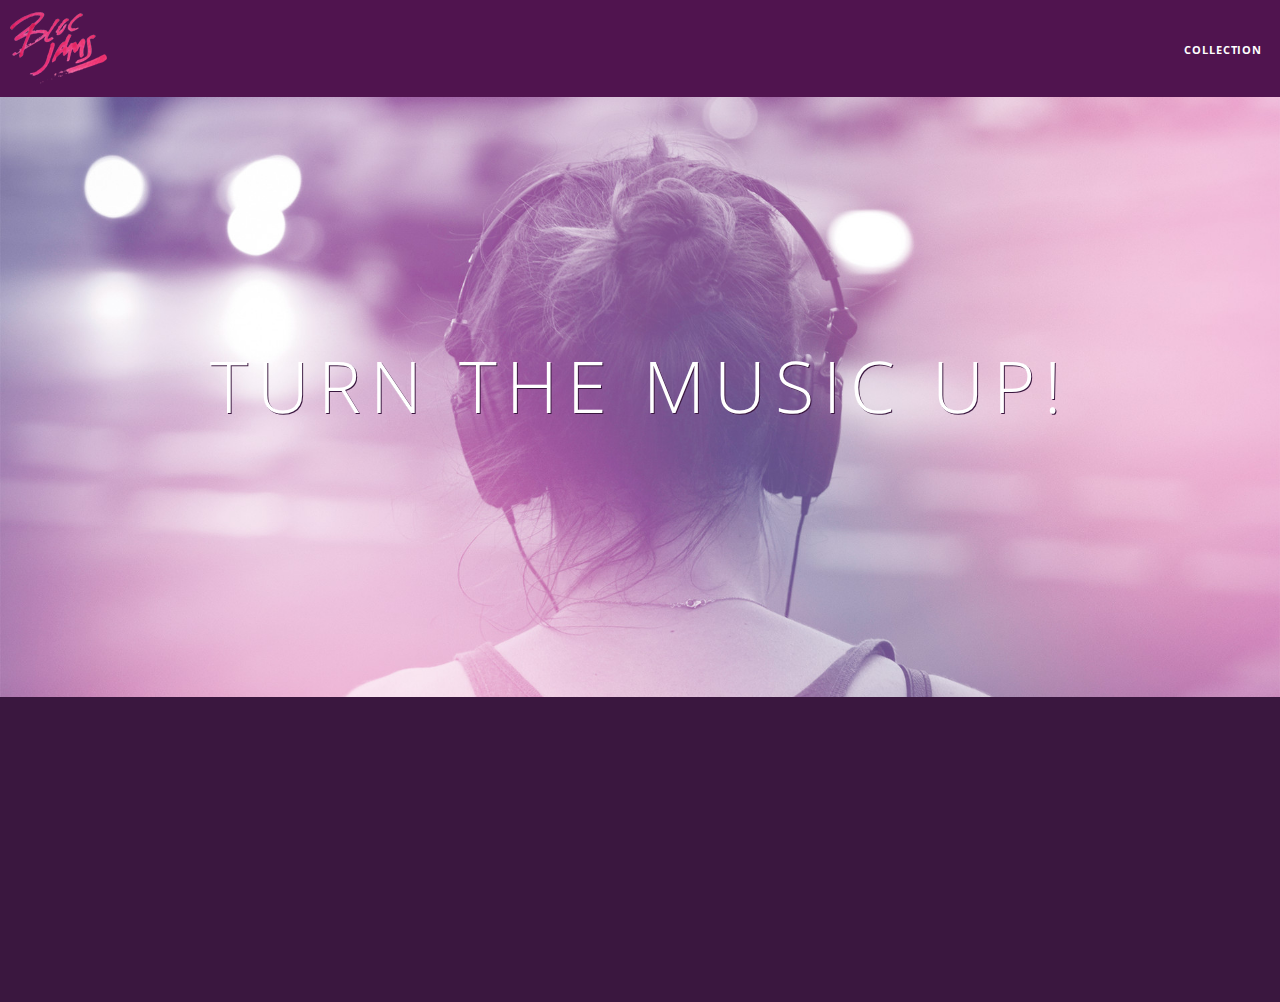
<file: index.html>
<!DOCTYPE HTML>
<html>
  <head>
      <title>Bloc Jams</title>
      <meta name="viewport" content="width=device-width, initial-scale=1">
      <link rel="stylesheet" type="text/css" href="http://fonts.googleapis.com/css?family=Open+Sans:400,800,600,700,300">
      <link rel="stylesheet" type="text/css" href="http://code.ionicframework.com/ionicons/2.0.1/css/ionicons.min.css">
      <link rel="stylesheet" type="text/css" href="styles/normalize.css">
      <link rel="stylesheet" type="text/css" href="styles/main.css">
      <link rel="stylesheet" type="text/css" href="styles/landing.css">
  </head>
  <body class="landing">
      <nav class="navbar"> <!-- navigation bar -->
        <a href="index.html" class="logo">
          <img src="assets/images/bloc_jams_logo.png" alt="bloc jams logo">
        </a>
        <div class="links-container">
            <a href="collection.html" class="navbar-link">collection</a>
      </nav>
      <section class="hero-content"> <!-- hero content -->
          <h1 class="hero-title">Turn the music up!</h1>
      </section>
      <section class="selling-points container clearfix"> <!-- selling point -->
          <div class="point column third">
            <span class="ion-music-note"></span>
              <h5 class="point-title">Choose your music</h5>
              <p class="point-description">The world is full of music; why should you have to listen to music that someone else chose?</p>
          </div>
          <div class="point column third">
            <span class="ion-radio-waves"></span>
              <h5 class="point-title">Unlimited, streaming, ad-free</h5>
              <p class="point-description">No arbitrary limits. No distractions.</p>
          </div>
          <div class="point column third">
            <span class="ion-iphone"></span>
              <h5 class="point-title">Mobile enabled</h5>
              <p class="point-description">Listen to your music on the go. This streaming service is available on all mobile platforms.</p>
          </div>
      </section>
      <script src="https://code.jquery.com/jquery-2.1.3.min.js"></script>
      <script src = "scripts/landing.js"></script>
  </body>
</html>
</file>
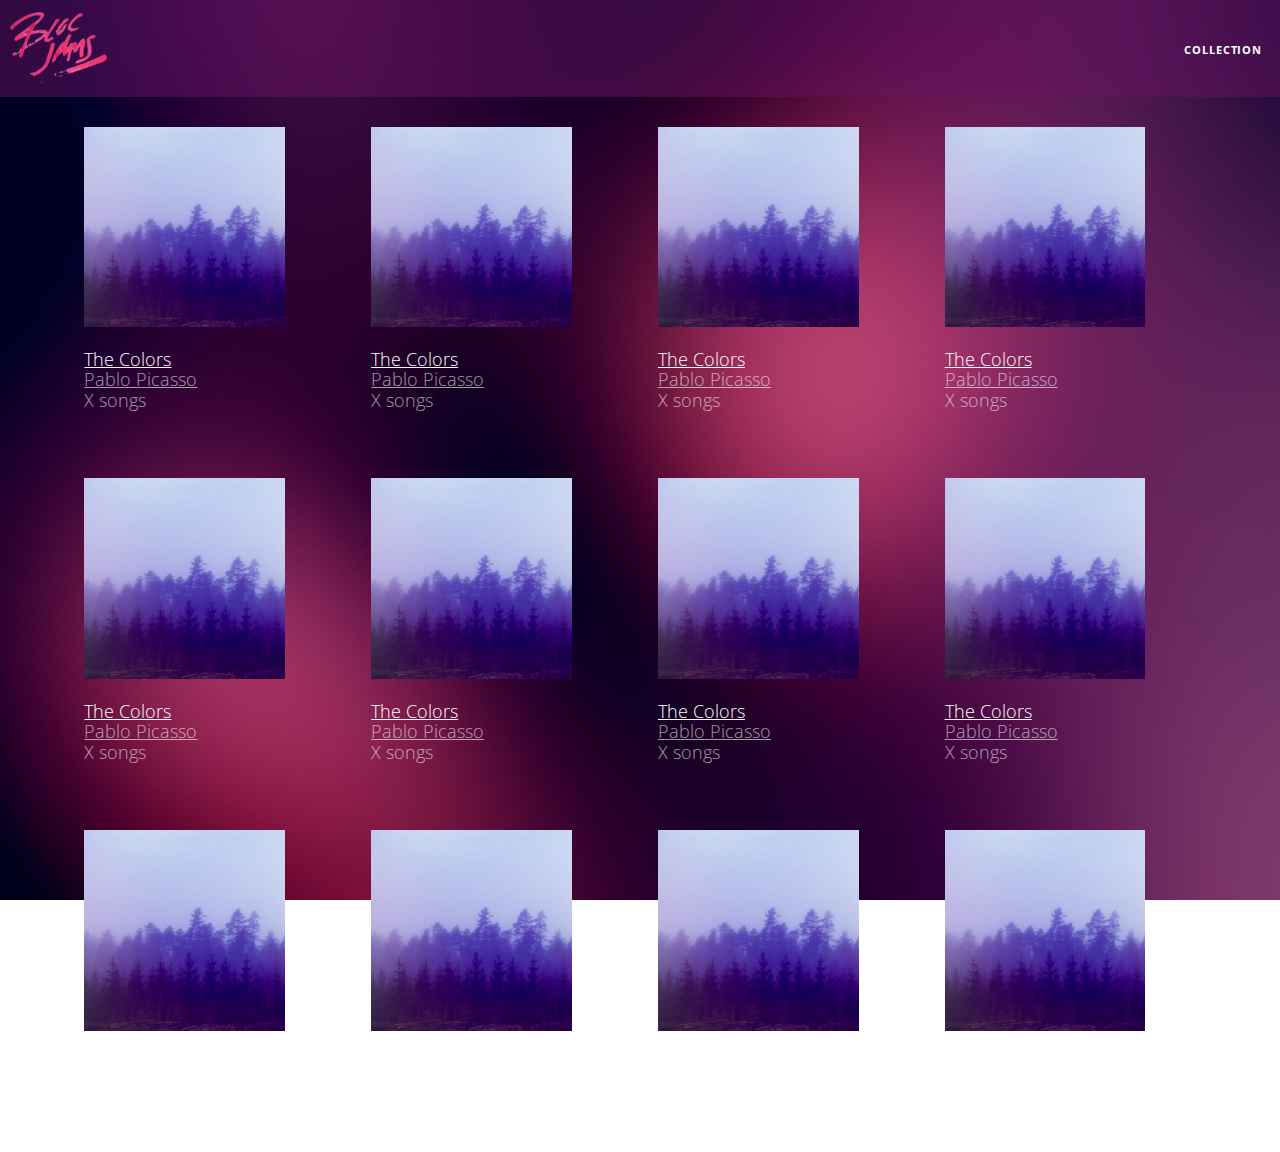
<file: collection.html>
<!DOCTYPE html>
<html>
  <head>
      <title>Bloc Jams</title>
      <meta name="viewport" content="width=device-width, initial-scale=1">
      <link rel="stylesheet" type="text/css" href="http://fonts.googleapis.com/css?family=Open+Sans:400,800,600,700,300">
      <link rel="stylesheet" type="text/css" href="http://code.ionicframework.com/ionicons/2.0.1/css/ionicons.min.css">
      <link rel="stylesheet" type="text/css" href="styles/normalize.css">
      <link rel="stylesheet" type="text/css" href="styles/main.css">
      <link rel="stylesheet" type="text/css" href="styles/collection.css">
    </head>
    <body class="collection">
        <nav class="navbar">
            <a href="index.html" class="logo">
                <img src="assets/images/bloc_jams_logo.png" alt="bloc jams logo">
            </a>
            <div class="links-container">
                <a href="collection.html" class="navbar-link">collection</a>
            </div>
        </nav>
        <section class="album-covers container clearfix">
        </section>
        <script src="https://code.jquery.com/jquery-2.1.3.min.js"></script>
        <script src="scripts/collection.js"></script>
    </body>
</html>
</file>
<file: styles/main.css>
*, *::before, *::after {
  -moz-box-sizing: border-box;
  -webkit-box-sizing: border-box;
  box-sizing: border-box;
}

html {
    height: 100%;
    font-size: 100%;
}

body {
    font-family: 'Open Sans';
    color: white;
    min-height: 100%;
}

.navbar {
  padding: 0.5rem;
  background-color: rgba(101,18,95,0.5);
  z-index: 1;
}

.navbar .log {
  position: relative;
  left: 2rem;
  cursor: pointer;
}

.navbar-link:hover {
  color: rgb(233,50,117);
  background-color: white;
}

.navbar .links-container {
  display: table;
  position: absolute;
  top: 0;
  right: 0;
  height: 100px;
  color: white;
  text-decoration: none;
}

.links-container .navbar-link {
  display: table-cell;
  position: relative;
  height: 100%;
  padding-left: 1rem;
  padding-right: 1rem;
  vertical-align: middle;
  color: white;
  font-size: 0.625rem;
  letter-spacing: 0.05rem;
  font-weight: 700;
  text-transform: uppercase;
  text-decoration: none;
  cursor: pointer;
}

.links-container .navbar-link:hover {
  color: rgb(233,50,117);
}

.container {
  margin: 0 auto;
  max-width: 64rem;
}

.container.narrow {
  max-width: 56rem;
}

@media (min-width: 640px) {
  html {font-size: 112%;}

  .column {
      float: left;
      padding-left: 1rem;
      padding-right: 1rem;
      }

.column.full {width: 100%;}
.column.two-thirds {width: 66.7%;}
.column.half {width: 50%;}
.column.third {width: 33.3%;}
.column.fourth {width: 25%;}
.column.flow-opposite {float: right;}
}

@media (min-width 1024px) {
  html {font-size: 120%;}
}

.clearfix::before,
.clearfix::after {
  content: " ";
  display: table;
}

.clearfix::after {
  clear: both;
}
</file>
<file: styles/landing.css>
body.landing {
    background-color: rgb(58,23,63);
}


.hero-content {
  position: relative;
  min-height: 600px;
  background-image: url(../assets/images/bloc_jams_bg.jpg);
  background-repeat: no-repeat;
  background-position: center center;
  background-size: cover;
}

.hero-content .hero-title {
     position: absolute;
     top: 40%;
     -webkit-transform: translateY(-50%);
     -moz-transform: translateY(-50%);
     -ms-transform: translateY(-50%);
     transform: translateY(-50%);
     width: 100%;
     text-align: center;
     font-size: 4rem;
     font-weight: 300;
     text-transform: uppercase;
     letter-spacing: 0.5rem;
     text-shadow: 1px 1px 0px rgb(58,23,63);
 }

 .selling-points {
   position: relative;
 }

 .point {
   position: relative;
   padding: 2rem;
   text-align: center;
   opacity: 0;
   -webkit-transform: scaleX(0.9) translateY(3rem);
   -moz-transform: scaleX(0.9) translateY(3rem);
   transition: all 0.25s ease-in-out;
   -webkit-transition-delay: 0.2s;
   -moz-transition-delay: 0.2s;
   transition-delay: 0.2s;
 }

 .point .point-title {
   font-size: 1.25rem;
 }

 .ion-music-note,
 .ion-radio-waves,
 .ion-iphone {
   color: rgb(233,50,117);
   font-size: 5rem;
 }
</file>
<file: styles/collection.css>
body.collection {
  background-image: url(../assets/images/blurred_backgrounds/blur_bg_2.jpg);
  background-repeat: no-repeat;
  background-attachment: fixed;
  background-position: center center;
  background-size: cover;
}

.album-covers {
  position: relative;
}

.collection-album-container {
  position: relative;
  margin-top: 30px;
  margin-bottom: 20px;
  test-align: center;
}

.collection-album-container .caption {
  margin-top: 10px;
}

.collection-album-container .caption p {
  font-size: 1rem;
  font-weight: 300;
  color: rgba(255, 255, 255, 0.6);
}

.collection-album-container .caption p a {
  color: rgba(255, 255, 255, 0.6);
}

.collection-album-container .caption p a.album-name {
  color: white;
}

.collection-album-container img {
  width: 80%;
}
</file>
